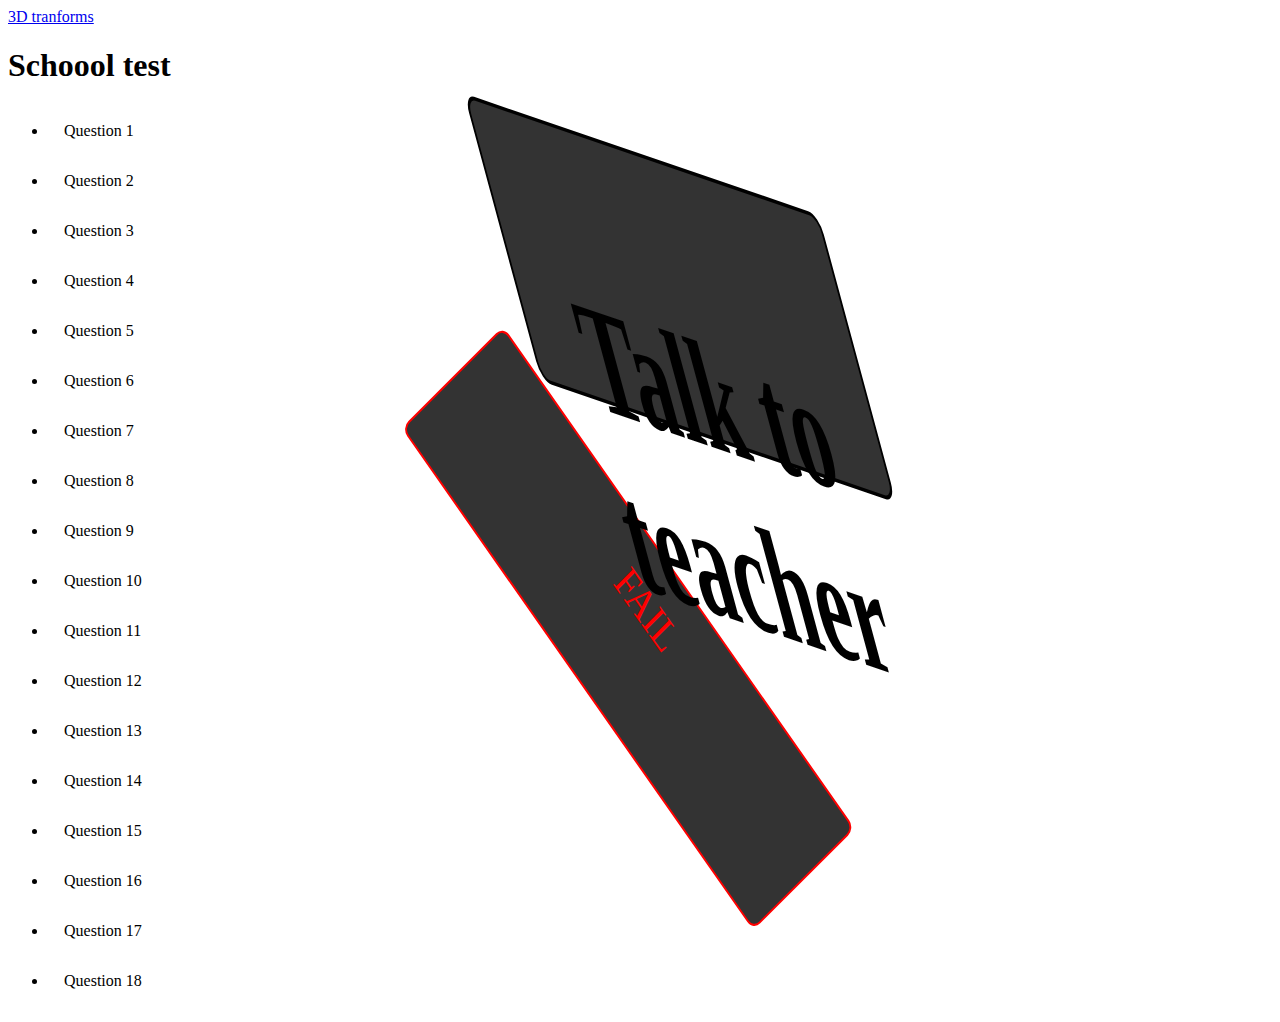
<file: index.html>
<!DOCTYPE html>
<html lang="en">
<head>
    <meta charset="UTF-8">
    <meta http-equiv="X-UA-Compatible" content="IE=edge">
    <meta name="viewport" content="width=device-width, initial-scale=1.0">
    <title>Document</title>
    <link rel="stylesheet" href="css/style.css">
</head>
<body>
    <a href="threeD.html">3D tranforms</a>
    <div class="failed"
        <h2>FAIL</h2>
</div>
<div class="talk-to-teacher"> <h1>Talk to teacher</h1></div>
    <h1>Schoool test</h1>
    <ul>
        <li>Question 1</li>
        <li>Question 2</li>
        <li>Question 3</li>
        <li>Question 4</li>
        <li>Question 5</li>
        <li>Question 6</li>
        <li>Question 7</li>
        <li>Question 8</li>
        <li>Question 9</li>
        <li>Question 10</li>
        <li>Question 11</li>
        <li>Question 12</li>
        <li>Question 13</li>
        <li>Question 14</li>
        <li>Question 15</li>
        <li>Question 16</li>
        <li>Question 17</li>
        <li>Question 18</li>

    </ul>
</body>
</html>
</file>
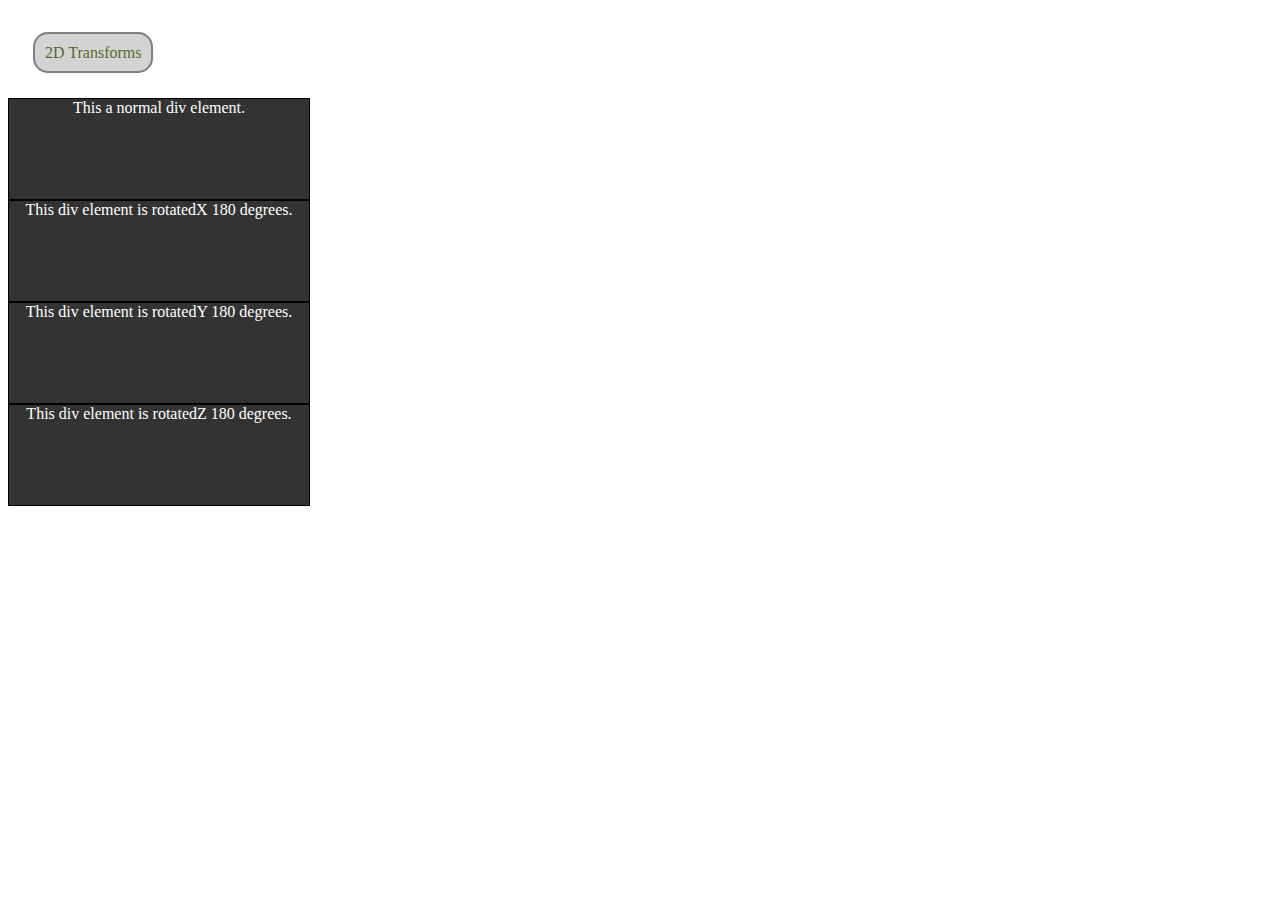
<file: threeD.html>
<!DOCTYPE html>
<html lang="en">
<head>
    <meta charset="UTF-8">
    <meta http-equiv="X-UA-Compatible" content="IE=edge">
    <meta name="viewport" content="width=device-width, initial-scale=1.0">
    <title>Document</title>
    <link rel="stylesheet" href="css/style.css">
</head>
<body>
    <br><br>
    <a id="nav" href="index.html">2D Transforms</a>
    <br><br><br>
    <div>
        This a normal div element.
    </div>


    <div id="myDiv">
        This div element is rotatedX 180 degrees.
    </div>

    <div id="myDiv2">
        This div element is rotatedY 180 degrees.
    </div>

    <div id="myDiv3">
        This div element is rotatedZ 180 degrees.
    </div>
</body>
</html>
</file>
<file: css/style.css>
.question{
    padding: 5rem 10rem;
}
li{
    padding: 1rem;
}
.failed {
    color: red;
    font-size: 40px;
    border:2px solid red;
    border-radius: 10px;
    padding: 20px 150px;
    position: absolute;
    transform: rotate(45deg) translate(600px, 150px) skewy(10deg);
}
.talk-to-teacher {
    color: black;
    font-size: 40px;
    border:2px solid black;
    border-radius: 10px;
    padding: 20px 20px;
    position: absolute;
    transform: scaleX(1) scaley(2) translate(500px, 100px) skewX(10deg) skew(20deg,10deg);
}

div{
    width: 300px;
    height: 100px;
    background-color: #333;
    border: 1px solid black;
    color: white;
    text-align:center;
}

#myDiv{
    transform: rotateX(0deg);
    transition-duration: 2s; 
}

#myDiv:hover{
    transform: rotateX(180deg);
}

#myDiv2{
    transform: rotateY(0deg);
    transition-duration: 2s; 
}

#myDiv2:hover{
    transform: rotateY(180deg);
}

#myDiv3{
    transform: rotateZ(0deg);
    transition-duration: 2s; 
}

#myDiv3:hover{
    transform: rotateZ(180deg);
}
/* -------------------------------- */
#nav{
    text-decoration: none;
    background-color: lightgray;
    border: 2px solid gray;
    color: darkolivegreen;
    padding:10px;
    border-radius: 15px;
    margin: 25px;
}
</file>
